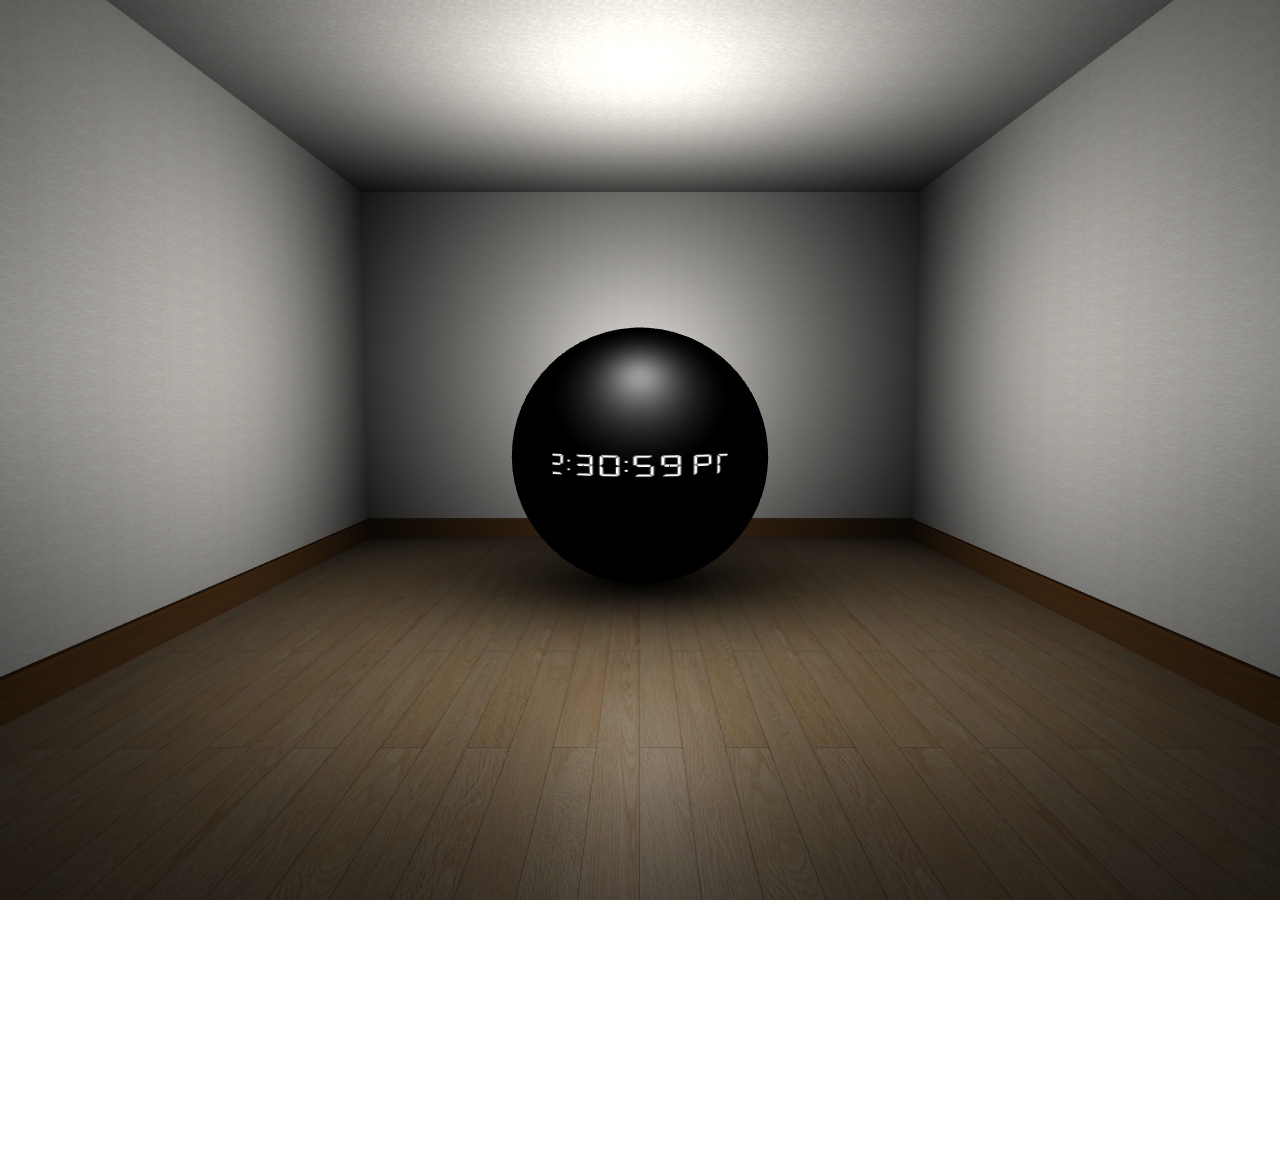
<file: index.html>
<!DOCTYPE html>
<html lang="ja">
  <head>
    <meta charset="UTF-8" />
    <meta http-equiv="X-UA-Compatible" content="IE=edge" />
    <meta name="viewport" content="width=device-width, initial-scale=1.0" />
    <style>
			body { margin: 0; overflow: hidden; }
			@font-face {
				font-family: "7segment";
				src: url("./fonts/DSEG7Classic-Bold.woff"); /* https://www.keshikan.net/fonts.html */
			}
		</style>
		<script src="./js/room.js" type="module"></script>
    <title>Document</title>
  </head>
  <body>
		<span style="font-family:'7segment';"></span><!-- 7segment font ちらつき防止 -->
  </body>
</html>
</file>
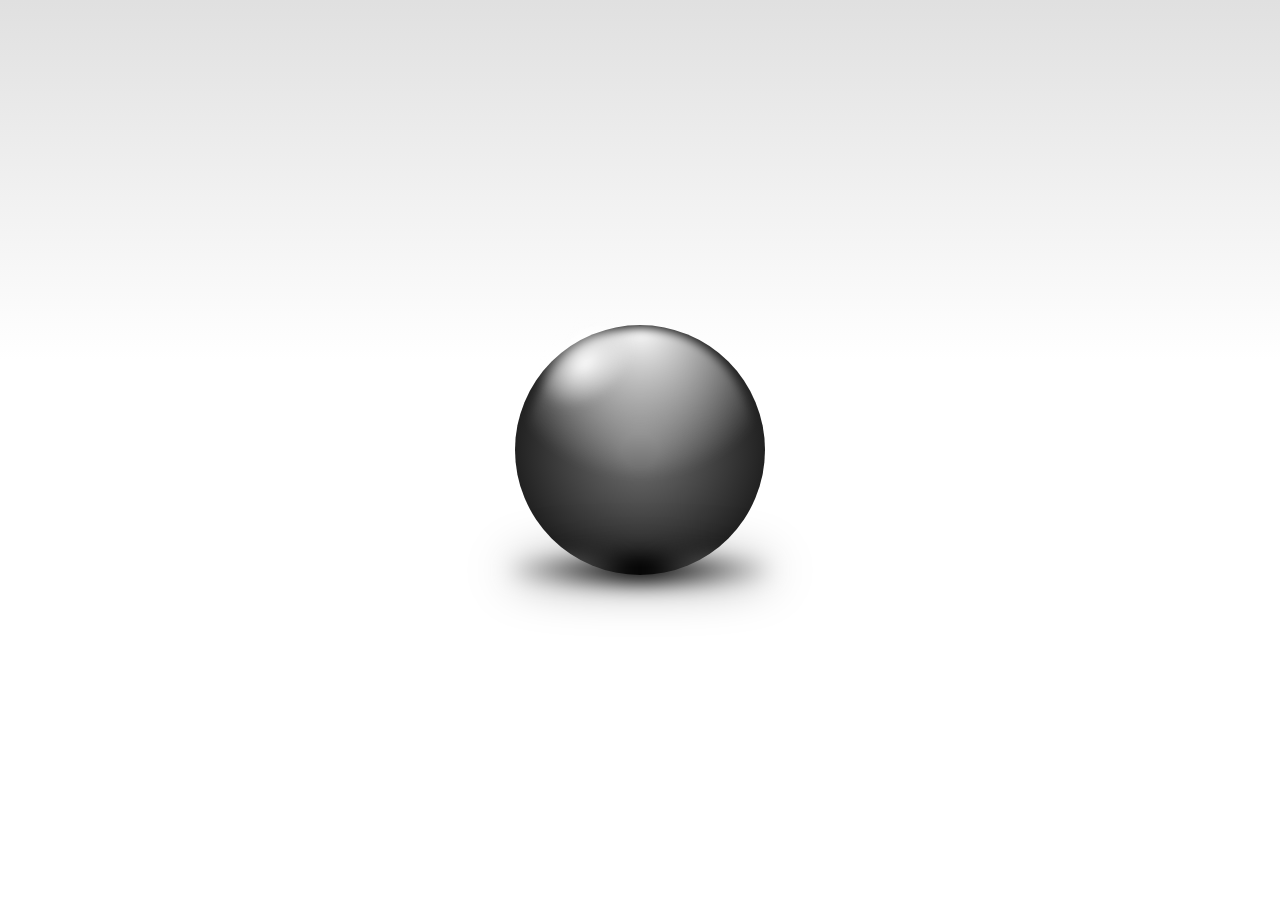
<file: archive/1/index.html>
<!DOCTYPE html>
<html lang="ja">
  <head>
    <meta charset="UTF-8" />
    <meta http-equiv="X-UA-Compatible" content="IE=edge" />
    <meta name="viewport" content="width=device-width, initial-scale=1.0" />
    <link rel="stylesheet" href="./css/style.css" />
    <title>Document</title>
  </head>
  <body>
    <section class="section">
      <div class="container">
        <div class="ball"></div>
        <div class="shadow"></div>
      </div>
    </section>
  </body>
</html>
</file>
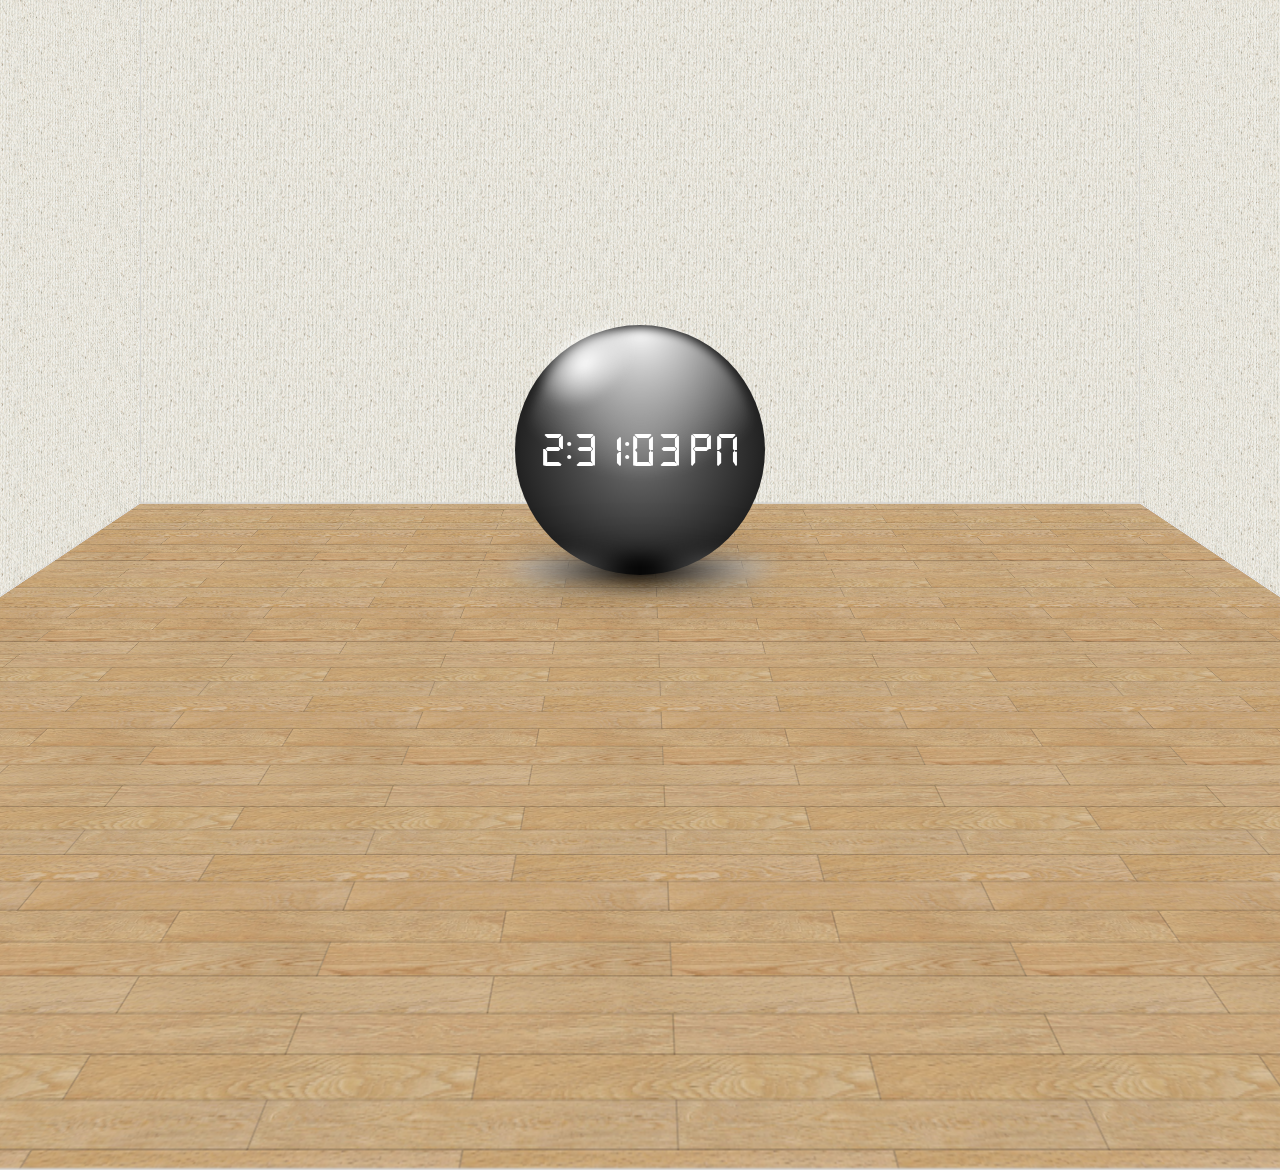
<file: archive/2/index.html>
<!DOCTYPE html>
<html lang="ja">
  <head>
    <meta charset="UTF-8" />
    <meta http-equiv="X-UA-Compatible" content="IE=edge" />
    <meta name="viewport" content="width=device-width, initial-scale=1.0" />
    <link rel="stylesheet" href="./css/style.css" />
    <title>Document</title>
  </head>
  <body>
    <section class="section">
      <div class="container">
        <div class="ball"></div>
        <div class="shadow"></div>
        <div class="time"></div>
        <div class="room">
          <div class="face face-xz top"></div>
          <div class="face face-xz bottom"></div>
          <div class="face face-xy back"></div>
          <div class="face face-zy left"></div>
          <div class="face face-zy right"></div>
        </div>
      </div>
    </section>
    <script>
      function time(){
        var now = new Date();
        document.getElementsByClassName("time")[0].innerHTML = now.toLocaleTimeString();
      }
      time()
      setInterval("time()", 1000);
    </script>
  </body>
</html>
</file>
<file: archive/1/css/style.css>
*,
*::before,
*::after{
  -webkit-box-sizing: border-box;
  box-sizing: border-box;
  margin: 0;
  padding: 0;
}

.container{
  align-items: center;
  background: -webkit-gradient(
  linear,
  left top,
  left bottom,
  from(rgba(100, 100, 100, .2)),
  color-stop(40%, rgba(255, 255, 255, .5)),
  to(#fff)
  );
  background: linear-gradient(to bottom, rgba(100, 100, 100, .2) 0%, rgba(255, 255, 255, .5) 40%, #fff 100%);
  -webkit-box-align: center;
  -webkit-box-pack: center;
  display: -webkit-box;
  display: -ms-flexbox;
  display: flex;
  -ms-flex-align: center;
  -ms-flex-pack: center;
  -ms-flex-wrap: wrap;
  flex-wrap: wrap;
  height: 100vh;
  justify-content: center;
  position: relative;
  width: 100%;
}

.ball{
  background: radial-gradient(circle, #666 10%, #000 100%);
  border-radius: 50%;
  height: 250px;
  position: relative;
  width: 250px;
  z-index: 1;
}

.ball::before,
.ball::after{
  border-radius: 50%;
  content: "";
  -webkit-filter: blur(5px);
  filter: blur(5px);
  position: absolute;
  top: 1%;
}

.ball::before{
  background: radial-gradient(circle at 50% 0px, #fff, transparent 60%);
  height: 90%;
  left: 5%;
  width: 90%;
}

.ball::after{
  background: radial-gradient(circle at 50% 50%, #fff, transparent 25%);
  height: 100%;
  left: 10%;
  -webkit-transform: translateX(-80px) translateY(-90px) skewX(-20deg);
  transform: translateX(-80px) translateY(-90px) skewX(-20deg);
  width: 100%;
}

.shadow{
  background: radial-gradient(circle, #000 10%, #fff 120%);
  border-radius: 100%;
  -webkit-box-shadow: 0 0 40px rgba(0, 0, 0, .5);
  box-shadow: 0 0 40px rgba(0, 0, 0, .5);
  -webkit-filter: blur(10px);
  filter: blur(10px);
  height: 25px;
  position: absolute;
  top: 50%;
  -webkit-transform: translateY(calc(-50% + 120px));
  transform: translateY(calc(-50% + 120px));
  width: 260px;
  z-index: 1;
}
</file>
<file: archive/2/css/style.css>
*,
*::before,
*::after{
  -webkit-box-sizing: border-box;
  box-sizing: border-box;
  margin: 0;
  padding: 0;
}

.container{
  align-items: center;
  background: -webkit-gradient(
  linear,
  left top,
  left bottom,
  from(rgba(100, 100, 100, .2)),
  color-stop(40%, rgba(255, 255, 255, .5)),
  to(#fff)
  );
  background: linear-gradient(to bottom, rgba(100, 100, 100, .2) 0%, rgba(255, 255, 255, .5) 40%, #fff 100%);
  -webkit-box-align: center;
  -webkit-box-pack: center;
  display: -webkit-box;
  display: -ms-flexbox;
  display: flex;
  -ms-flex-align: center;
  -ms-flex-pack: center;
  -ms-flex-wrap: wrap;
  flex-wrap: wrap;
  height: 100vh;
  justify-content: center;
  position: relative;
  width: 100%;
}

.ball{
  background: radial-gradient(circle, #666 10%, #000 100%);
  border-radius: 50%;
  height: 250px;
  position: relative;
  width: 250px;
  z-index: 1;
}

.ball::before,
.ball::after{
  border-radius: 50%;
  content: "";
  -webkit-filter: blur(5px);
  filter: blur(5px);
  position: absolute;
  top: 1%;
}

.ball::before{
  background: radial-gradient(circle at 50% 0px, #fff, transparent 60%);
  height: 90%;
  left: 5%;
  width: 90%;
}

.ball::after{
  background: radial-gradient(circle at 50% 50%, #fff, transparent 25%);
  height: 100%;
  left: 10%;
  -webkit-transform: translateX(-80px) translateY(-90px) skewX(-20deg);
  transform: translateX(-80px) translateY(-90px) skewX(-20deg);
  width: 100%;
}

.shadow{
  background: radial-gradient(circle, #000 10%, #fff 120%);
  border-radius: 100%;
  -webkit-box-shadow: 0 0 40px rgba(0, 0, 0, .5);
  box-shadow: 0 0 40px rgba(0, 0, 0, .5);
  -webkit-filter: blur(10px);
  filter: blur(10px);
  height: 25px;
  position: absolute;
  top: 50%;
  -webkit-transform: translateY(calc(-50% + 120px));
  transform: translateY(calc(-50% + 120px));
  width: 260px;
  z-index: 1;
}

@font-face {
  font-family: "7segment";
	src: url("../font/DSEG7Classic-Bold.woff"); /* https://www.keshikan.net/fonts.html */
}

.time{
  font-family: "7segment";
  font-size: 2rem;
  color: white;
  position: absolute;
  top: 50%;
  left: 50%;
  -webkit-transform: translate(-50%, -50%);
  transform: translate(-50%, -50%);
  z-index: 1;
}

:root {
  --room-length-x: 1500px;
  --room-length-y: 1000px;
  --room-length-z: 1000px;
}
.room {
  position: absolute;
  width: var(--room-length-x);
  height: var(--room-length-y);
  top: 50%;
  left: 50%;
  -webkit-transform: translate(-50%, calc(-50% - 280px));
  transform: translate(-50%, calc(-50% - 280px));
  -webkit-perspective: 1000px;
  perspective: 1000px;
  -webkit-transform-style: preserve-3d;
  transform-style: preserve-3d;
}
.room .face {
  position: absolute;
  background-image: url("../image/wall.jpg"); /* https://kenchiku-pers.com/download/31.html 無地5 */
  background-repeat: repeat;
  background-size: 100px;
  box-shadow: 0px 0px 1px 1px rgb(208, 208, 208) inset;
}
.room .face-xy {
  width: var(--room-length-x);
  height: var(--room-length-y);
}
.room .face-zy {
  width: var(--room-length-z);
  height: var(--room-length-y);
}
.room .face-xz {
  width: var(--room-length-x);
  height: var(--room-length-z);
}
.room .top {
  -webkit-transform: translateY(calc(var(--room-length-z)/-2)) rotateX(-90deg);
  transform: translateY(calc(var(--room-length-z)/-2)) rotateX(-90deg);
}
.room .bottom {
  background-image: url("../image/floor.jpg"); /* https://kenchiku-pers.com/download/103.html フローリング12 */
  background-size: 220px;
  -webkit-transform: translateY(calc(var(--room-length-z)/-2 + var(--room-length-y))) rotateX(90deg);
  transform: translateY(calc(var(--room-length-z)/-2 + var(--room-length-y))) rotateX(90deg);
}
.room .back {
  -webkit-transform: translateZ(calc(var(--room-length-z)/-2)) rotateX(180deg);
  transform: translateZ(calc(var(--room-length-z)/-2)) rotateX(180deg);
}
.room .left {
  -webkit-transform: translateX(calc(var(--room-length-z)/-2)) rotateY(-90deg);
  transform: translateX(calc(var(--room-length-z)/-2)) rotateY(-90deg);
}
.room .right {
  -webkit-transform: translateX(calc(var(--room-length-z)/-2 + var(--room-length-x))) rotateY(90deg);
  transform: translateX(calc(var(--room-length-z)/-2 + var(--room-length-x))) rotateY(90deg);
}
</file>
